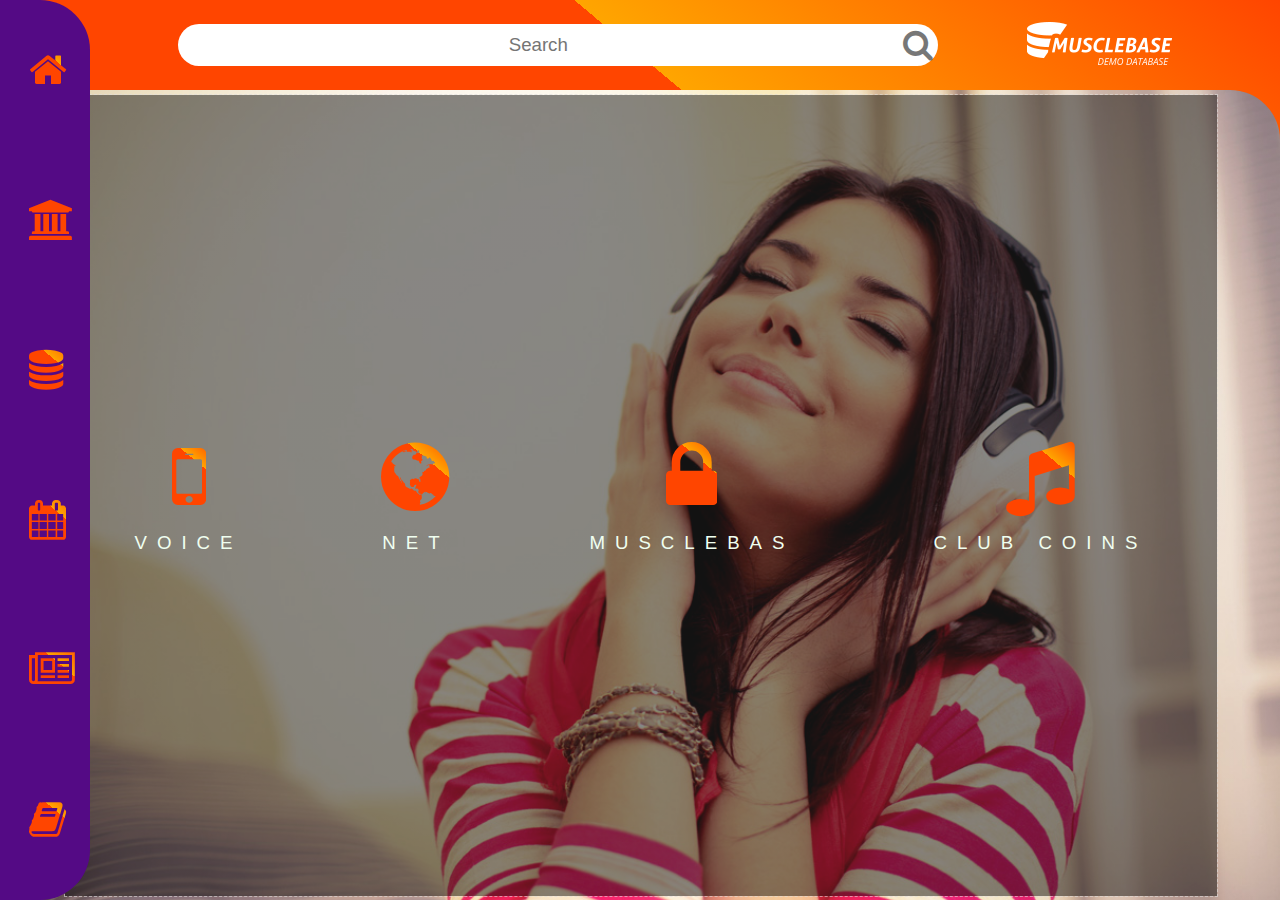
<file: about.html>
<!DOCTYPE html>
<html lang="pt-Ao">
<head>
    <meta charset="UTF-8">
    <meta http-equiv="X-UA-Compatible" content="IE=edge">
    <meta name="viewport" content="width=device-width, initial-scale=1.0">
    <!--METAs------------------------------>
    <link rel="stylesheet" href="assets/css/font-awesome.min.css">
    <link rel="stylesheet" href="assets/css/responsive.css">
    <link rel="stylesheet" href="assets/css/style.css">
    <link rel="shortcut icon" href="assets/imagem/W_logo_5.png" type="image/x-icon">
    <!--LINKs----------------------------->
    <title>Apple stark</title>
    <!---TITLE---------------------------->
</head>
<body>
    <header class="main_header">
        <div class="container">
            <div class="header_content">
                <div class="logotipo">
                    <img src="assets/imagem/W_logo_5.png" alt="" class="logo_imagem">
                </div>
                <form action="" class="search_fast">
                    <input type="text" class="search_header" placeholder="Search">
                    <button type="reset" class="fa fa-search fa-2x button_search"></button>
                </form>
                <nav class="navbar_menu">
                    <ul class="lister_navbar">
                        <li class="list_navbar"><a href="index.html" class=" home anchor_navbar fa fa-home"></a></li>
                        <li class="list_navbar"><a href="about.html" class="home about fa fa-bank "></a></li>
                        <li class="list_navbar"><a href="servic.html" class="home anchor_navbar fa fa-database"></a></li>
                        <li class="list_navbar"><a href="portfolio.html" class="home anchor_navbar fa fa-calendar"></a></li>
                        <li class="list_navbar"><a href="something.html" class="home anchor_navbar fa fa-newspaper-o"></a></li>
                        <li class="list_navbar"><a href="contact.html" class="home anchor_navbar fa fa-book "></a></li>
                    </ul>
                </nav>
            </div>
        </div>
    </header>
    <section class="about_section">
        <div class="container">
            <div class="content_section_about">
                <div class="card_section_about">
                    <div class="card1_about">
                        <span class="fa fa-mobile fa-5x icon_card_about"></span>
                        <p class="paragraph_card_about">VOICE</p>
                    </div>
                    <div class="card1_about">
                        <span class="fa fa-globe fa-5x icon_card_about "></span>
                        <p class="paragraph_card_about">NET</p>
                    </div>
                    <div class="card1_about">
                        <span class="fa fa-lock fa-5x icon_card_about"></span>
                        <p class="paragraph_card_about">MUSCLEBAS</p>
                    </div>
                    
                    <div class="card1_about">
                        <span class="fa fa-music fa-5x icon_card_about"></span>
                        <p class="paragraph_card_about">CLUB COINS</p>
                    </div>
                </div>
             </div>
            </div>
        </div>
    </section>
</body>
</html>
</file>
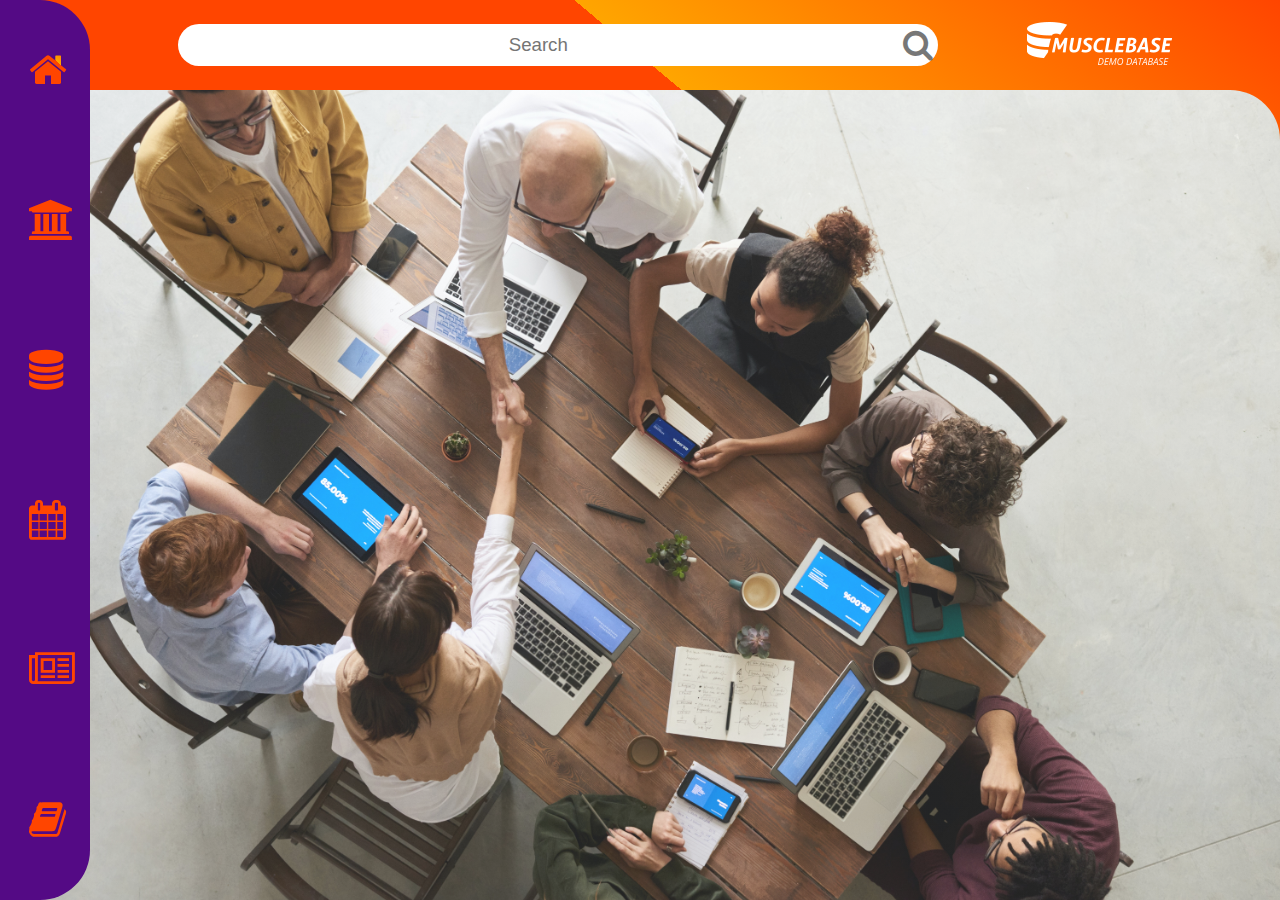
<file: contact.html>
<!DOCTYPE html>
<html lang="pt-Ao">
<head>
    <meta charset="UTF-8">
    <meta http-equiv="X-UA-Compatible" content="IE=edge">
    <meta name="viewport" content="width=device-width, initial-scale=1.0">
    <!--METAs------------------------------>
    <link rel="stylesheet" href="assets/css/font-awesome.min.css">
    <link rel="stylesheet" href="assets/css/responsive.css">
    <link rel="stylesheet" href="assets/css/style.css">
    <link rel="shortcut icon" href="assets/imagem/W_logo_5.png" type="image/x-icon">
    <!--LINKs----------------------------->
    <title>Apple stark</title>
    <!---TITLE---------------------------->
</head>
<body>
    <header class="main_header">
        <div class="container">
            <div class="header_content">
                <div class="logotipo">
                    <img src="assets/imagem/W_logo_5.png" alt="" class="logo_imagem">
                </div>
                <form action="" class="search_fast">
                    <input type="text" class="search_header" placeholder="Search">
                    <button type="reset" class="fa fa-search fa-2x button_search"></button>
                </form>
                <nav class="navbar_menu">
                    <ul class="lister_navbar">
                        <li class="list_navbar"><a href="index.html" class="home anchor_navbar fa fa-home "></a></li>
                        <li class="list_navbar"><a href="about.html" class="home fa fa-bank"></a></li>
                        <li class="list_navbar"><a href="servic.html" class="home fa fa-database "></a></li>
                        <li class="list_navbar"><a href="portfolio.html" class="home fa fa-calendar "></a></li>
                        <li class="list_navbar"><a href="something.html" class="home fa fa-newspaper-o "></a></li>
                        <li class="list_navbar"><a href="contact.html" class="home fa fa-book"></a></li>
                    </ul>
                </nav>
            </div>
        </div>
    </header>
    <section class="contact_section">
        <div class="container">
            <div class="content_section_home">
                
            </div>
        </div>
    </section>
</body>
</html>
</file>
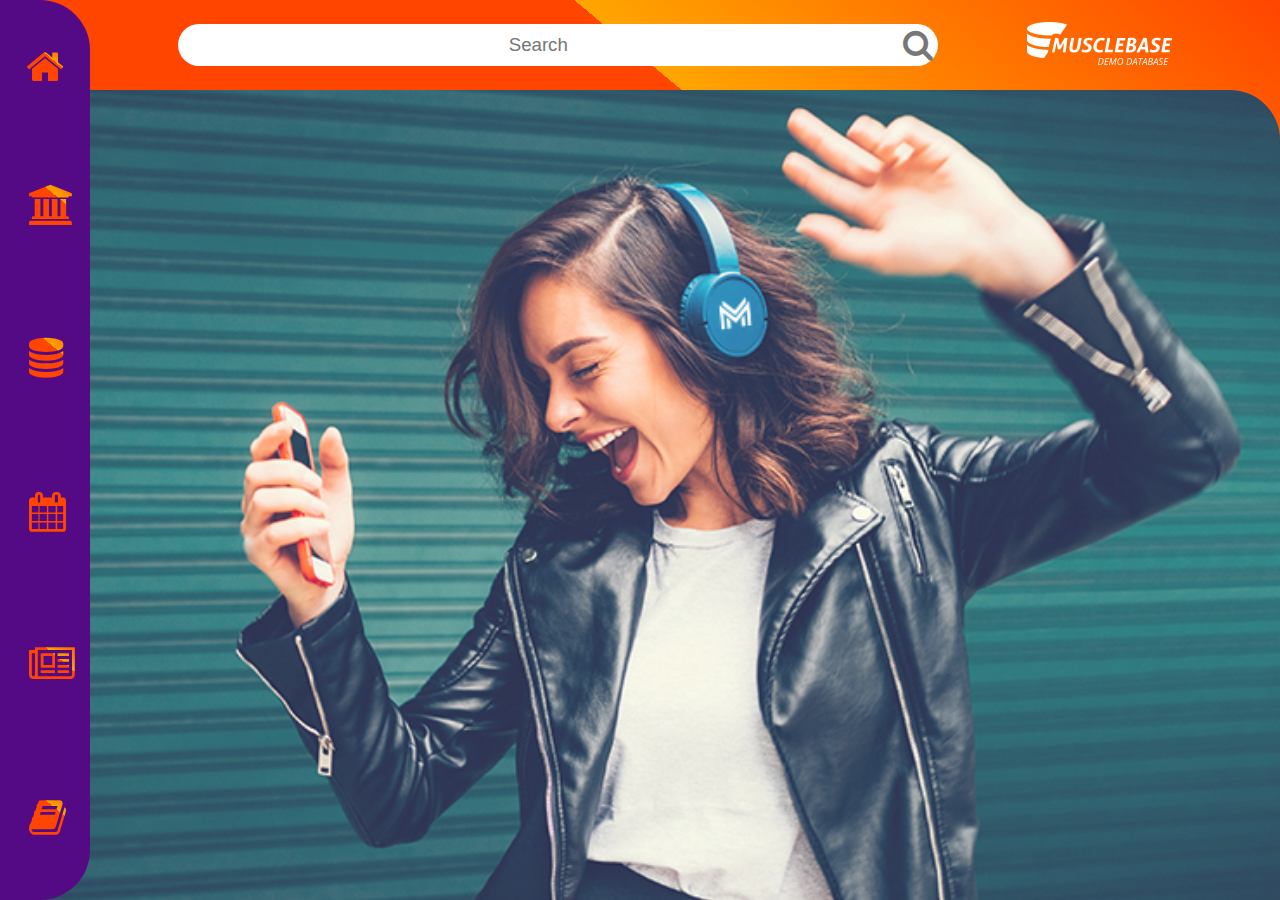
<file: portfolio.html>
<!DOCTYPE html>
<html lang="pt-Ao">
<head>
    <meta charset="UTF-8">
    <meta http-equiv="X-UA-Compatible" content="IE=edge">
    <meta name="viewport" content="width=device-width, initial-scale=1.0">
    <!--METAs------------------------------>
    <link rel="stylesheet" href="assets/css/font-awesome.min.css">
    <link rel="stylesheet" href="assets/css/responsive.css">
    <link rel="stylesheet" href="assets/css/style.css">
    <link rel="shortcut icon" href="assets/imagem/W_logo_5.png" type="image/x-icon">
    <!--LINKs----------------------------->
    <title>Apple stark</title>
    <!---TITLE---------------------------->
</head>
<body>
    <header class="main_header">
        <div class="container">
            <div class="header_content">
                <div class="logotipo">
                    <img src="assets/imagem/W_logo_5.png" alt="" class="logo_imagem">
                </div>
                <form action="" class="search_fast">
                    <input type="text" class="search_header" placeholder="Search">
                    <button type="reset" class="fa fa-search fa-2x button_search"></button>
                </form>
                <nav class="navbar_menu">
                    <ul class="lister_navbar">
                        <li class="list_navbar"><a href="index.html" class="homr anchor_navbar fa fa-home "></a></li>
                        <li class="list_navbar"><a href="about.html" class="home anchor_navbar fa fa-bank"></a></li>
                        <li class="list_navbar"><a href="servic.html" class="home anchor_navbar fa fa-database"></a></li>
                        <li class="list_navbar"><a href="portfolio.html" class="home portfolio fa fa-calendar "></a></li>
                        <li class="list_navbar"><a href="something.html" class="home anchor_navbar fa fa-newspaper-o "></a></li>
                        <li class="list_navbar"><a href="contact.html" class="home anchor_navbar fa fa-book"></a></li>
                    </ul>
                </nav>
            </div>
        </div>
    </header>
    <section class="portfolio_section">
        <div class="container">
            <div class="content_section_home">
                
            </div>
        </div>
    </section>
</body>
</html>
</file>
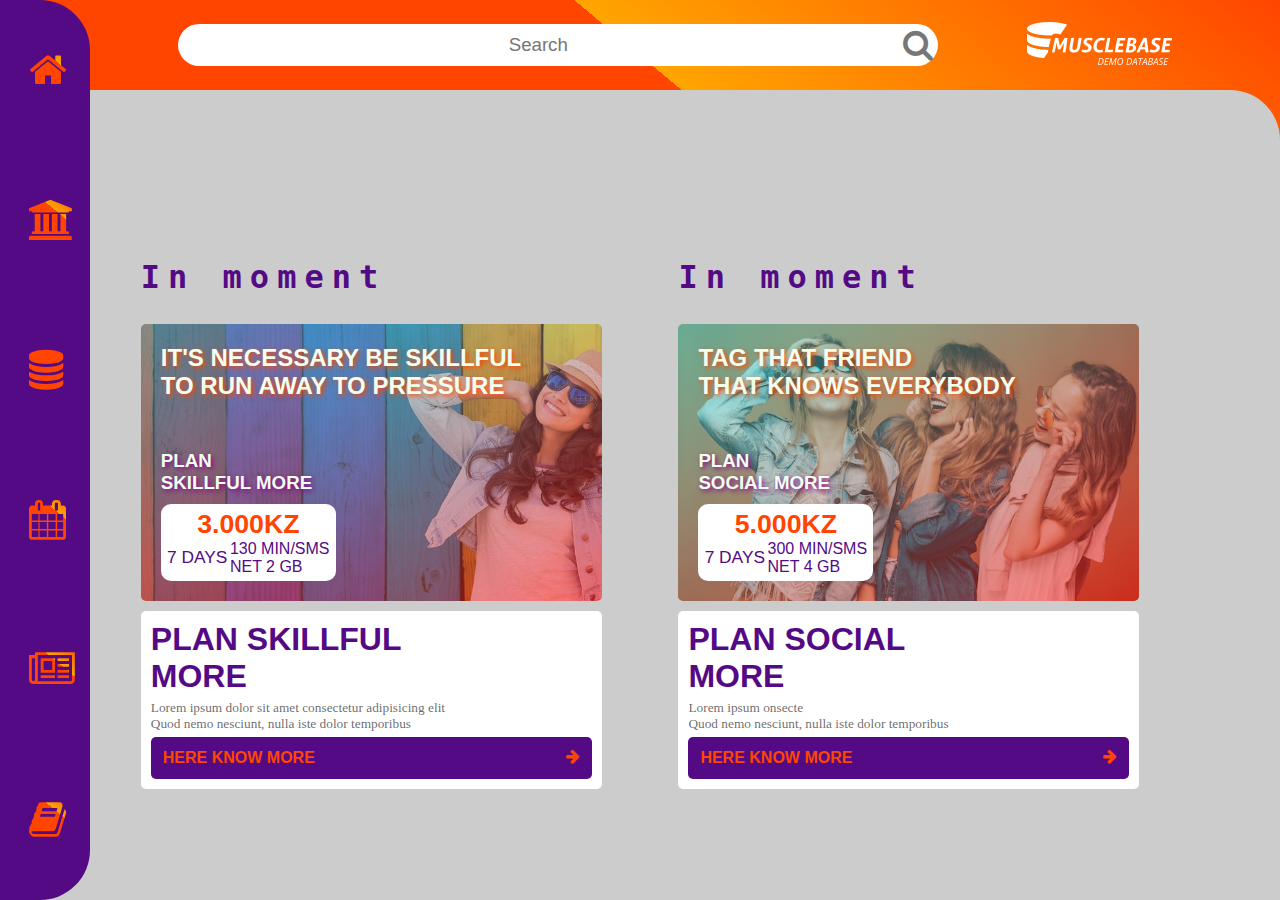
<file: servic.html>
<!DOCTYPE html>
<html lang="pt-Ao">
<head>
    <meta charset="UTF-8">
    <meta http-equiv="X-UA-Compatible" content="IE=edge">
    <meta name="viewport" content="width=device-width, initial-scale=1.0">
    <!--METAs------------------------------>
    <link rel="stylesheet" href="assets/css/font-awesome.min.css">
    <link rel="stylesheet" href="assets/css/responsive.css">
    <link rel="stylesheet" href="assets/css/style.css">
    <link rel="shortcut icon" href="assets/imagem/W_logo_5.png" type="image/x-icon">
    <!--LINKs----------------------------->
    <title>Apple stark</title>
    <!---TITLE---------------------------->
</head>
<body>
    <header class="main_header">
        <div class="container">
            <div class="header_content">
                <div class="logotipo">
                    <img src="assets/imagem/W_logo_5.png" alt="" class="logo_imagem">
                </div>
                <form action="" class="search_fast">
                    <input type="text" class="search_header" placeholder="Search">
                    <button type="reset" class="fa fa-search fa-2x button_search"></button>
                </form>
                <nav class="navbar_menu">
                    <ul class="lister_navbar">
                        <li class="list_navbar"><a href="index.html" class="home anchor_navbar fa fa-home"></a></li>
                        <li class="list_navbar"><a href="about.html" class="home anchor_navbar fa fa-bank"></a></li>
                        <li class="list_navbar"><a href="servic.html" class="home servic fa fa-database"></a></li>
                        <li class="list_navbar"><a href="portfolio.html" class="home anchor_navbar fa fa-calendar"></a></li>
                        <li class="list_navbar"><a href="something.html" class="home anchor_navbar fa fa-newspaper-o"></a></li>
                        <li class="list_navbar"><a href="contact.html" class="home anchor_navbar fa fa-book"></a></li>
                    </ul>
                </nav>
            </div>
        </div>
    </header>
    <section class="servic_section">
        <div class="container">
            <div class="content_section_home_servic">
                <div class="igual">
                    <div class="card_section_servic">
                        <h1 class="heading_servic_h1 darkblue">In moment</h1>
                        <div class="card_servic">
                            <h2 class="heading-h2-card_servic">IT'S NECESSARY BE SKILLFUL <br> TO RUN AWAY TO PRESSURE</h2>
                            <div class="card1_servic">
                                <h3 class="heading_h3_servic">PLAN <br> SKILLFUL MORE</h3>
                                <div class="card_div_price">
                                    <h3 class="card_div_price_h3">3.000KZ</h3>
                                    <div class="tired">
                                        <h4 class="tired_h4">7 DAYS</h4>
                                        <p class="tired_paragraph">130 MIN/SMS <br>NET 2 GB</p>
                                    </div>
                                </div>
                            </div>
                        </div>
                        <div class="card2_servic">
                            <h1 class="heading_servic_h1_card2 darkblue">PLAN SKILLFUL <br> MORE</h1>
                            <p class="tired_paragraph-card2">Lorem ipsum dolor sit amet consectetur adipisicing elit <br> Quod nemo nesciunt, nulla iste dolor temporibus</p>
                            <div class="button_servic_card">
                                <a href="#" class="anchor_link_servic">HERE KNOW MORE </a>
                                <i class="icon_servic_card fa fa-arrow-right"></i>
                            </div>
                        </div>
                 </div>
                 
                <div class="card_section_servic">
                    <h1 class="heading_servic_h1 darkblue">In moment</h1>
                    <div class="card_servic_card2">
                        <h2 class="heading-h2-card_servic">TAG THAT FRIEND<br> THAT KNOWS EVERYBODY</h2>
                        <div class="card1_servic">
                            <h3 class="heading_h3_servic">PLAN <br> SOCIAL MORE</h3>
                            <div class="card_div_price">
                                <h3 class="card_div_price_h3">5.000KZ</h3>
                                <div class="tired">
                                    <h4 class="tired_h4">7 DAYS</h4>
                                    <p class="tired_paragraph">300 MIN/SMS <br>NET 4 GB</p>
                                </div>
                            </div>
                        </div>
                    </div>
                    <div class="card2_servic">
                        <h1 class="heading_servic_h1_card2 darkblue">PLAN SOCIAL <br> MORE</h1>
                        <p class="tired_paragraph-card2">Lorem ipsum onsecte<br> Quod nemo nesciunt, nulla iste dolor temporibus <br></p>
                        <div class="button_servic_card">
                            <a href="#" class="anchor_link_servic">HERE KNOW MORE </a>
                            <i class="icon_servic_card fa fa-arrow-right"></i>
                        </div>
                    </div>
             </div>
       
                </div>     
            </div>
        </div>
    </section>
</body>
</html>
</file>
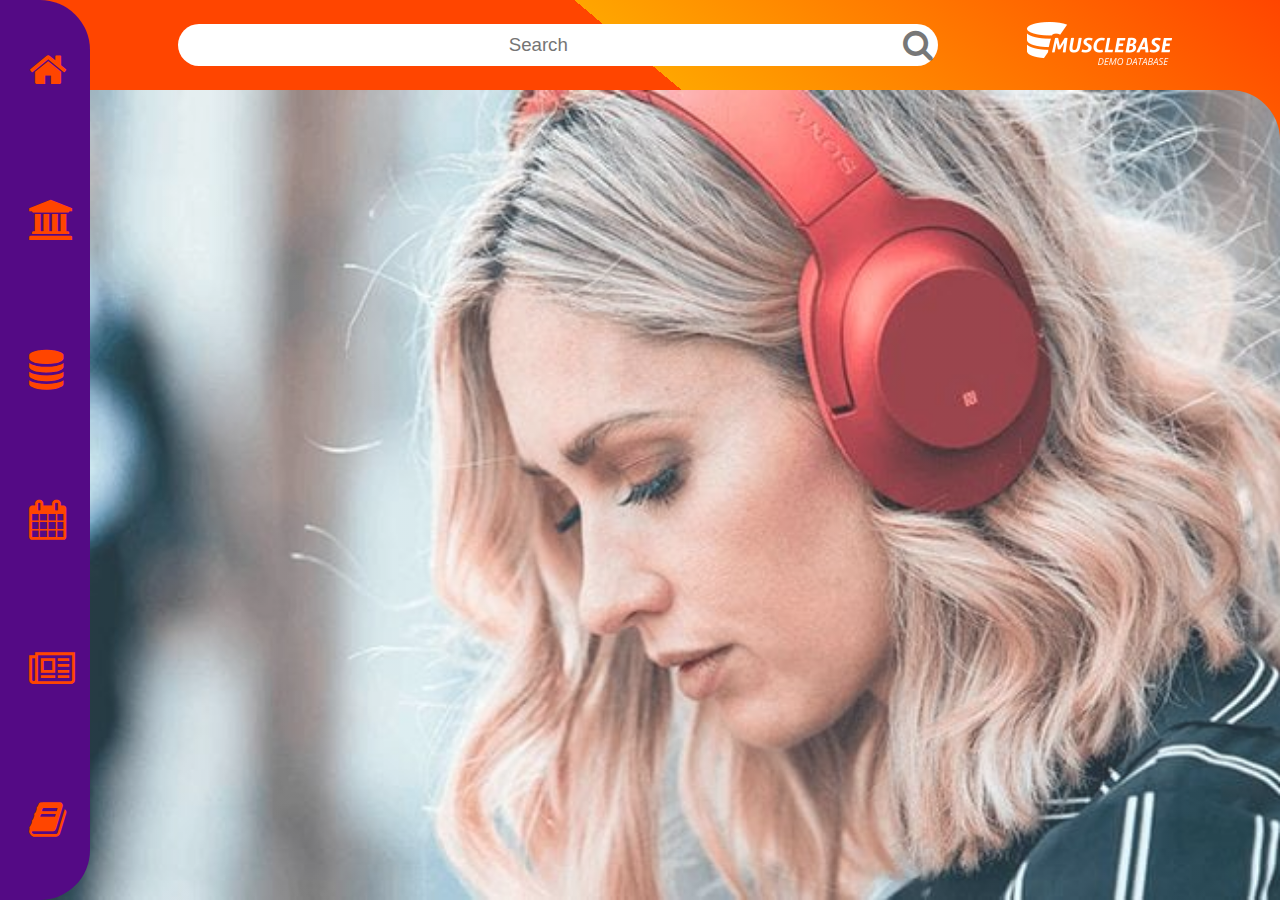
<file: something.html>
<!DOCTYPE html>
<html lang="pt-Ao">
<head>
    <meta charset="UTF-8">
    <meta http-equiv="X-UA-Compatible" content="IE=edge">
    <meta name="viewport" content="width=device-width, initial-scale=1.0">
    <!--METAs------------------------------>
    <link rel="stylesheet" href="assets/css/font-awesome.min.css">
    <link rel="stylesheet" href="assets/css/responsive.css">
    <link rel="stylesheet" href="assets/css/style.css">
    <link rel="shortcut icon" href="assets/imagem/W_logo_5.png" type="image/x-icon">
    <!--LINKs----------------------------->
    <title>Apple stark</title>
    <!---TITLE---------------------------->
</head>
<body>
    <header class="main_header">
        <div class="container">
            <div class="header_content">
                <div class="logotipo">
                    <img src="assets/imagem/W_logo_5.png" alt="" class="logo_imagem">
                </div>
                <form action="" class="search_fast">
                    <input type="text" class="search_header" placeholder="Search">
                    <button type="reset" class="fa fa-search fa-2x button_search"></button>
                </form>
                <nav class="navbar_menu">
                    <ul class="lister_navbar">
                        <li class="list_navbar"><a href="index.html" class="home fa fa-home"></a></li>
                        <li class="list_navbar"><a href="about.html" class="home fa fa-bank"></a></li>
                        <li class="list_navbar"><a href="servic.html" class="home fa fa-database"></a></li>
                        <li class="list_navbar"><a href="portfolio.html" class="home fa fa-calendar"></a></li>
                        <li class="list_navbar"><a href="something.html" class="home fa fa-newspaper-o"></a></li>
                        <li class="list_navbar"><a href="contact.html" class="home fa fa-book"></a></li>
                    </ul>
                </nav>
            </div>
        </div>
    </header>
    <section class="something_section">
        <div class="container">
            <div class="content_section_home">
                
            </div>
        </div>
    </section>
</body>
</html>
</file>
<file: assets/css/responsive.css>
/*
 * RESPONSIVIDADE
 */

@media (max-width: 575px) {}
@media (min-width: 576px) and (max-width: 767px) {
 
}
@media (min-width: 768px) and (max-width: 991px) {
}

@media (min-width: 992px) and (max-width: 1999px) {
}

@media (min-width: 1200px) {}
</file>
<file: assets/css/style.css>
*{
    padding: 0;
    margin: 0;
    border: none;
    text-decoration: none;
    list-style: none;
}
body{
    background:linear-gradient(40deg,orangered 70%, orange 60%,orangered);
}
.container{
    display: block;
    margin: 0 auto;
    width: 90%;
}
/***START**/
.home{
    width:50px;
    height: 50px;
    padding: 5px 0 5px 18px;
    color: orangered;
}
/*_________________*________________________________*/
.main_header{
    width: 100%;
    height: 100%;
}
.header_content{
    display: flex;
    align-items:center;
    flex-direction: row-reverse;
    justify-content:space-around;
    width: 100%;
    min-height: 10vh;
}
.search_fast{
    margin-left: 70px;
    display: flex;
    flex-direction: row;
    align-items: center;
    justify-content: center;
}
.search_header{
    width: 700px;
    padding: 10px;
    font-size: 14pt;
    color: black;
    border-radius:50px 0 0 50px;
    text-align: center;
}
.button_search{
    background: white;
    color: #0008;
    cursor: pointer;
    padding: 5px;
    border-radius: 0 50px 50px 0;
}
.navbar_menu{
    position:fixed;
    top: 0;
    left: 0;
    display:flex;
    flex-direction: column;
    align-items: center;
    justify-content:flex-end;
    height: 100vh;
    width: 7%;
    border-radius:0 50px 50px 0;
    background-color: #540A85;
}
.lister_navbar{
    display: flex;
    flex-direction: column;
    justify-content: space-around;
    height: 100%;
}
.list_navbar{
    display:flex;
    flex-direction: column;
    align-items: center;
    font-size: 30pt;
    padding: 27px 30px;
}
.anchor_navbar{
    background:linear-gradient(40deg,orangered 70%, orange 60%,orangered);
    background-clip: text;
    -webkit-background-clip: text;
    color:transparent;
}
/***________________________********____________________________*/
.home_section{
    display: flex;
    align-items: center;
    width: 100%;
    height: 90vh;
    background:linear-gradient(50deg,#fff2,#fff2),url('../imagem/pexels-thisisengineering-3861958.jpg');
    background-size: cover;
    border-radius: 0 50px 0 0;
}
.content_section_home{
    display: flex;
    flex-direction: column;
    align-items: center;
    justify-content: center;
}
.darkblue{
    color: #540A85;
    font-weight: bolder;
}
.heading_h3_section_home {
    font-size: 22pt;
    font-weight: bolder;
    font-family: Arial, Helvetica, sans-serif;
    text-align: center;
}
.heading_h1_section_home {
    letter-spacing: 8px;
    font-size: 24pt;
    font-family: monospace;
}
.imagem_section_home{
    display: flex;
    flex-direction: row;
    align-items: center;
    justify-content: center;
    margin-bottom: 30px;
}
.imagem_section_home{
    width: 70%;
}
.price_section_home{
    padding: 10px;
    box-shadow:0 0 15px  orangered,0 0 30px orangered,0 0 45px orangered;
    background: rgba(255, 71, 5,.8);
}
.border-blue{
    padding:10px 80px 10px 10px;
    border-radius: 10px;
    border: 2px solid #540A85;

}
.heading_h5_section_home{
    font-size: 14pt;
    font-weight: bolder;
}
.paragraph_home{
    color: white;
    text-align: left;
    text-shadow: 2px 2px 2px #0006;
}
/**__________________***_________*/

/*______________________*_______________________________*/

.about_section{
    display: flex;
    align-items: center;
    width: 100%;
    height: 90vh;
    background:linear-gradient(50deg,#fff2,#fff2),url('../imagem/shutterstock_135052274.jpg');
    background-size: cover;
    border-radius: 0 50px 0 0;
}
.content_section_about {
    display: block;
    width: 100%;
    height: 89vh;
    margin: 0 auto;
    border: 1px dashed #ddd9;
}
.card_section_about{
    display: flex;
    flex-direction: row;
    justify-content: space-around;
    background:#0007;
    border: none;
    height: 100%;
}
.card1_about{
    display: flex;
    flex-direction: column;
    justify-content: center;
    align-items: center;
}
.icon_card_about{
    background:linear-gradient(40deg,orangered 70%, orange 60%,orangered);
    background-clip: text;
    -webkit-background-clip: text;
    color:transparent;
    cursor: pointer;
}
.paragraph_card_about{
    margin-top: 15px;
    color: honeydew;
    letter-spacing: 10px;
    font: 100 14pt sans-serif;
}
/*________SERVICS______________*_____PAGE__________________________________*/

.servic_section{
    display: flex;
    align-items: center;
    width: 100%;
    height: 90vh;
    background:#ccc;
    border-radius: 0 50px 0 0;
}
.content_section_home_servic {
    display: block;
    width: 100%;
    height: 495px;
    margin: 0 auto;
}
.igual{
    display: flex;
    flex-direction: row;
    justify-content: space-evenly;
}
.card_section_servic{
    width: 40%;
    height: 100%;
    padding: 10px 0;
}

.heading_servic_h1{
    margin-bottom: 28px;
    letter-spacing: 8px;
    font-size: 24pt;
    font-family: monospace;
}
.card_servic{
    display: flex;
    flex-direction: column;
    padding: 20px;
    border-radius: 5px;
    background: linear-gradient(to bottom right, #0FF6,#F008),url('../imagem/pessoas-daltonicas_enchroma1_blog-da-engenharia.jpg');
    background-size: cover;
   
}

.card_servic_card2{
    background: linear-gradient(to bottom right, #0FF6,#F008),url('../imagem/tres-jovens-lindas-meninas-sorridentes-em-roupas-de-jeans-casual-de-verao-na-moda-mulheres-sexy-despreocupadas-posando-modelos-positivos-em-oculos-de-sol_158538-4730.webp');
    background-size: cover;
    padding: 20px;
    border-radius: 5px;
    display: flex;
    flex-direction: column;
}
.heading-h2-card_servic{
    text-align: left;
    margin-bottom: 50px;
    color: honeydew;
    text-shadow: 2px 2px 5px orangered;
    font-family: Arial, Helvetica, sans-serif;
}
.card1_servic{
    display: flex;
    flex-direction: column;
}
.heading_h3_servic{
    color: honeydew;
    font-family: Arial, Helvetica, sans-serif;
    text-shadow: 2px 2px 5px darkmagenta;
    margin-bottom: 10px;
}
.card_div_price{
    background:white;
    border-radius: 10px;
    width: 165px;
    padding: 5px;
    display: flex;
    flex-direction: column;
}
.card_div_price_h3{
    text-align: center;
    font-size: 20pt;
    font-family: Arial, Helvetica, sans-serif;
    font-weight: bold;
    color: orangered;
}
.tired{
    display: flex;
    flex-direction: row;
    align-items: center;
    justify-content: space-around;
}
.tired_h4{
    font-size: 13pt;
    font-family: Arial, Helvetica, sans-serif;
    font-weight: 100;
    color: #540A85;
}
.tired_paragraph{
    font-family: Arial, Helvetica, sans-serif;
    font-weight: 100;
    color: #540A85;
}
.card2_servic{
    background:white;
    padding: 10px;
    margin-top: 10px;
    border-radius: 5px;
}
.heading_servic_h1_card2{
    text-align:left;
    font-family: Arial, Helvetica, sans-serif;
}
.tired_paragraph-card2{
    text-align: left;
    font-size: 10pt;
    color: #0009;
    margin: 5px 0;
}
.button_servic_card{
    background: #540A85;
    display: flex;
    justify-content: space-between;
    padding: 12px;
    border-radius: 5px;
}
.anchor_link_servic{
    color: orangered;
    font-family: Arial, Helvetica, sans-serif;
    font-weight: bold;
}
.icon_servic_card{
    color: orangered;
}
/*______________________*_______________________________*/

.portfolio_section{
    display: flex;
    align-items: center;
    width: 100%;
    height: 90vh;
    background:linear-gradient(50deg,#fff2,#fff2),url('../imagem/2.jpg');
    background-position: center;
    background-size:cover;
    border-radius: 0 50px 0 0;
}
/*______________________*_______________________________*/

.something_section{
    display: flex;
    align-items: center;
    width: 100%;
    height: 90vh;
    background:linear-gradient(50deg,#fff2,#fff2),url('../imagem/fone-de-ouvido-Beatriz-Zanut-Engenharia-360-3.jpg');
    background-position: center;
    background-size:cover;
    border-radius: 0 50px 0 0;

}
/*______________________*_______________________________*/

.contact_section{
    display: flex;
    align-items: center;
    width: 100%;
    height: 90vh;
    background:linear-gradient(50deg,#fff2,#fff2),url('../imagem/pexels-fauxels-3183197.jpg');
    background-position:center;
    background-size:cover;
    border-radius: 0 50px 0 0;
}
</file>
